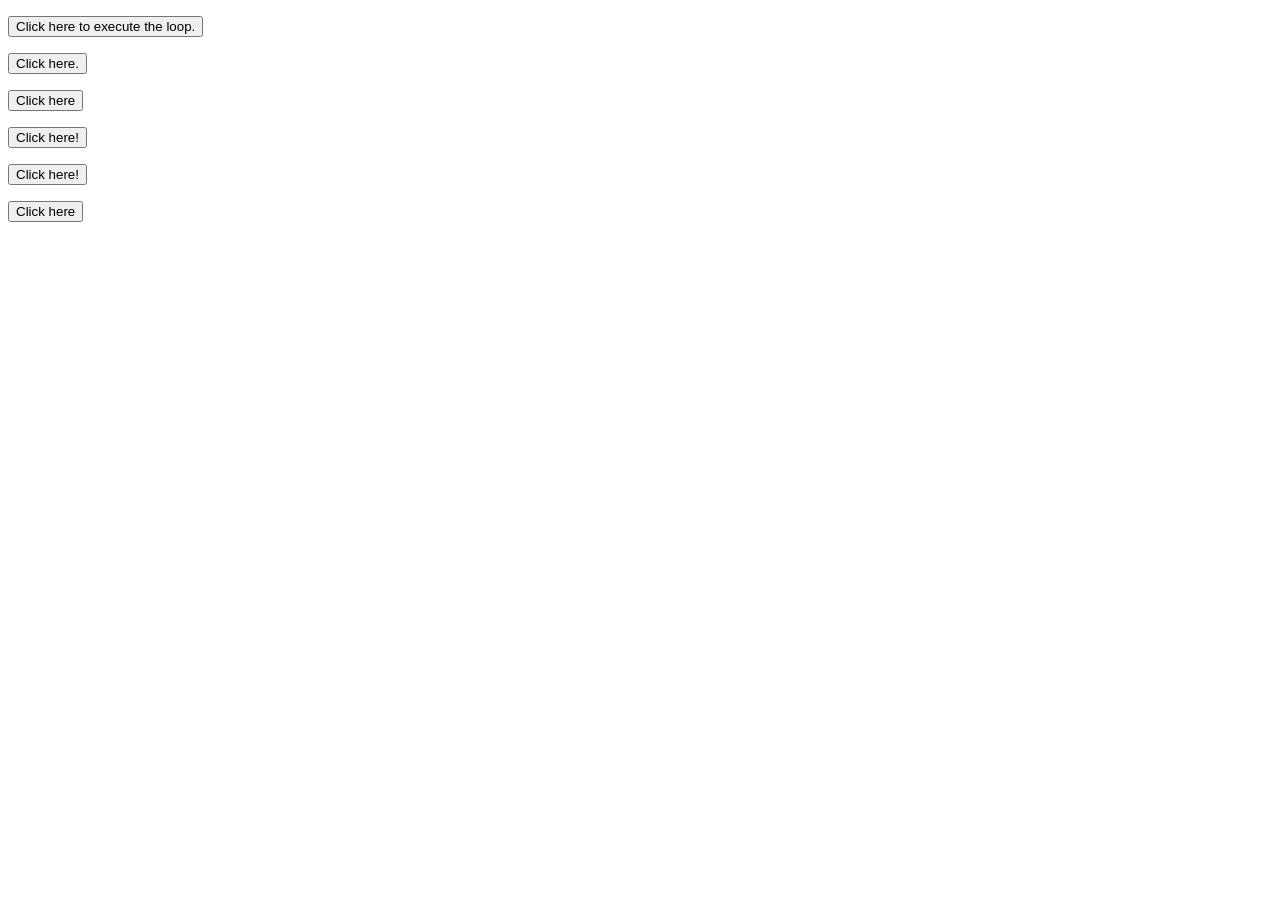
<file: Project10_loops_arrays/index.html>
<!DOCTYPE html>
<html lang="en">
<head>
    <meta charset="UTF-8">
    <meta name="viewport" content="width=device-width, initial-scale=1.0">
    <title>Project 10</title>
</head>
<body>
    <p id="Loop"></p>
    <button onclick="Call_Loop()">Click here to execute the loop.</button>

<p id="List_of_Instruments"></p>
<button onclick="for_Loop()">Click here.</button>

<p id="Array"></p>
<button onClick="array_Function()">Click here</button>

<p id="Constant"></p>
<button onclick="constant_function()">Click here!</button>

<p id="Let"></p>
<button onclick="letFunction()">Click here!</button>

<p id="StudentInfo"></p>
<button onclick="showStudent()">Click here</button>

    <script src="JS/main.js"></script>
</body>
</html>
</file>
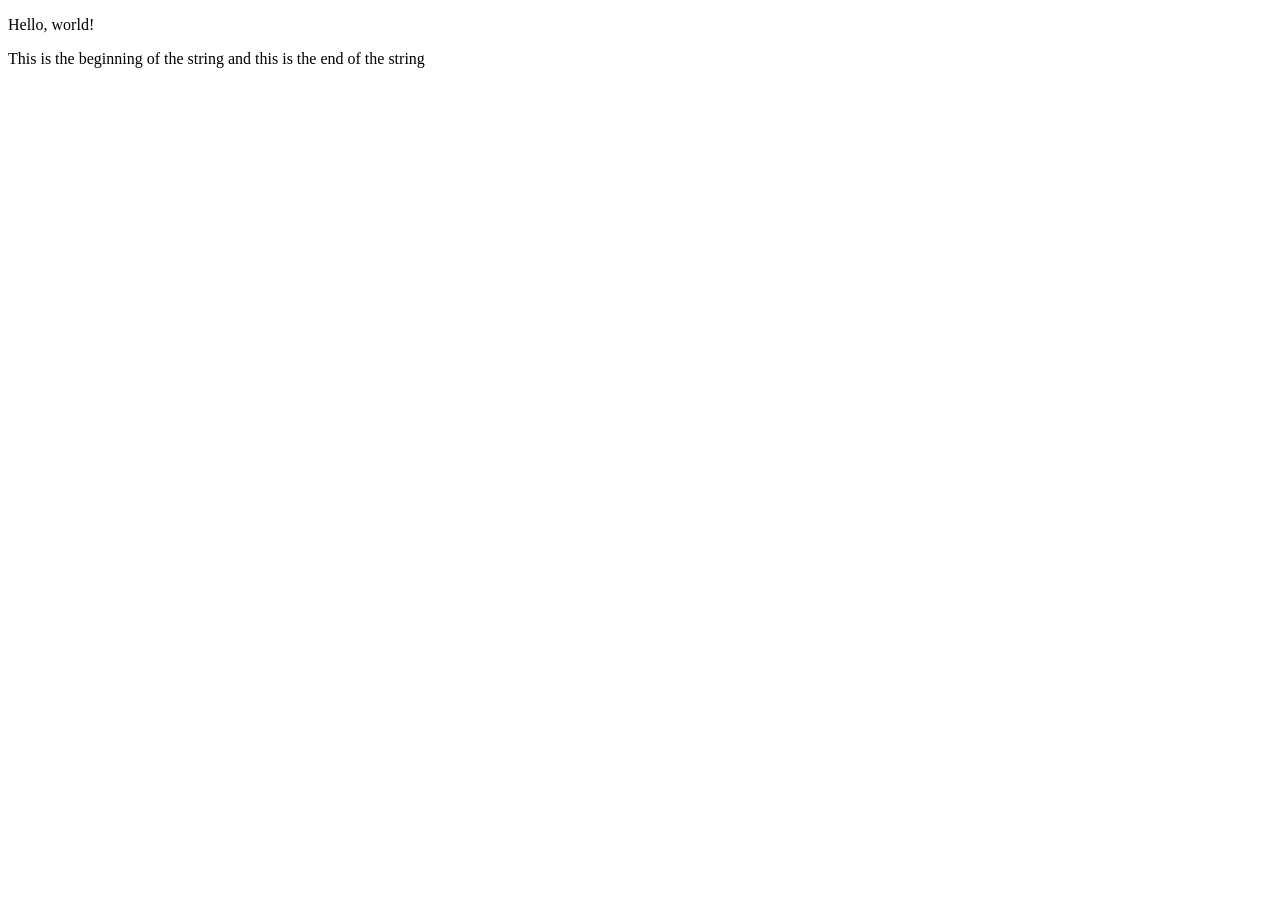
<file: Project1_expressions_alert/index.html>
<!DOCTYPE html>
<html lang="en">
<head>
    <meta charset="UTF-8">
    <meta name="viewport" content="width=device-width, initial-scale=1.0">
    <title>Alert Project</title>
    
</head>
<body>
    <p>Hello, world!</p>
    
<script src="JS/main.js"></script>
</body>
</html>
</file>
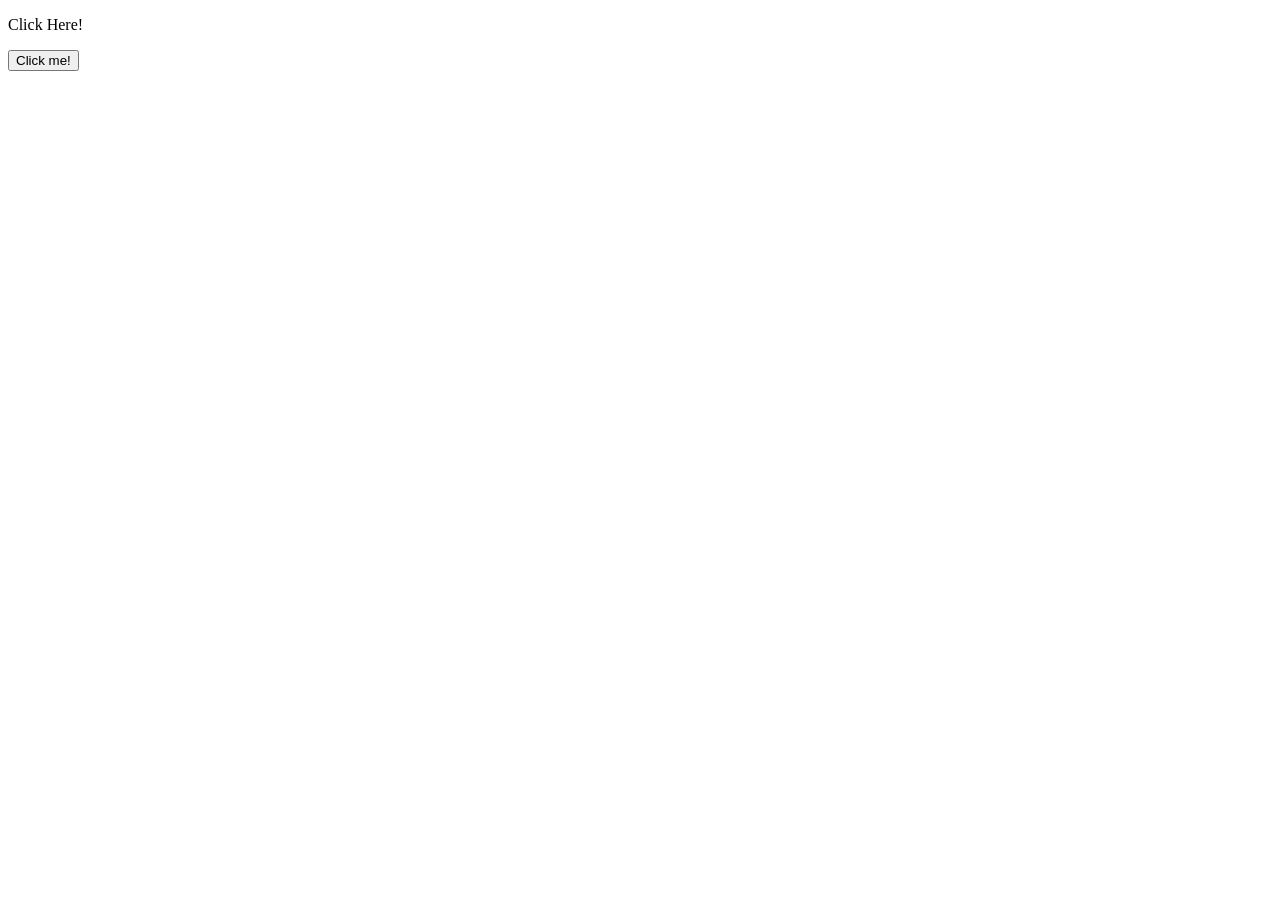
<file: Project2_functions/index.html>
<!DOCTYPE html>
<html lang="en">
<head>
    <meta charset="UTF-8">
    <meta name="viewport" content="width=device-width, initial-scale=1.0">
    <title>Funtion Project</title>

</head>
<body>
    <p id="Concatenate" onclick="myFunction()">Click Here!</p>
    
    <button onclick="My_First_Function()" id="Button_text">Click me!</button>

<script src="JS/main.js"></script>
</body>
</html>
</file>
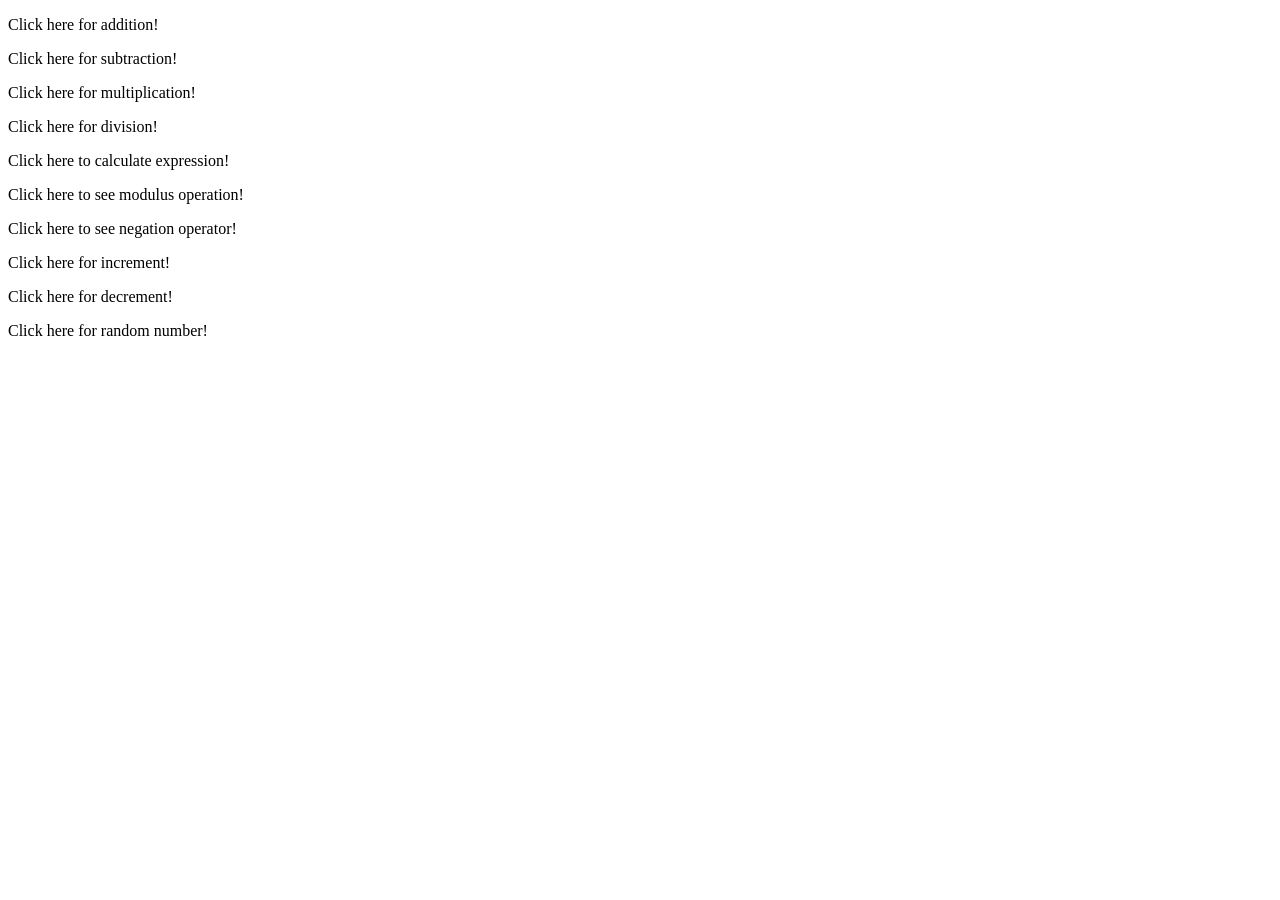
<file: Project3_math_operators/index.html>
<!DOCTYPE html>
<html lang="en">
<head>
    <meta charset="UTF-8">
    <meta name="viewport" content="width=device-width, initial-scale=1.0">
    <title>Math Operators Project</title>
    
</head>
<body>
    <p id="Add" onclick="addNumbers()">Click here for addition!</p>
    <p id="Subtract" onclick="subtractNumbers()">Click here for subtraction!</p>
    <p id="Multiply" onclick="multiplyNumbers()">Click here for multiplication!</p>
    <p id="Divide" onclick="divideNumbers()">Click here for division!</p>
    <p id="Expression" onclick="complexMath()">Click here to calculate expression!</p>
    <p id="Modulus" onclick="modulusOperation()">Click here to see modulus operation!</p>
    <p id="Negation" onclick="negationOperation()">Click here to see negation operator!</p>
    <p id="Increment" onclick="incrementFunction()">Click here for increment!</p>
    <p id="Decrement" onclick="decrementFunction()">Click here for decrement!</p>
    <p id="Random" onclick="randomFunction()">Click here for random number!</p>

    <script src="JS/main.js"></script>

</body>
</html>
</body>
</html>
    <script src="JS/main.js"></script>
</body>
</html>
</file>
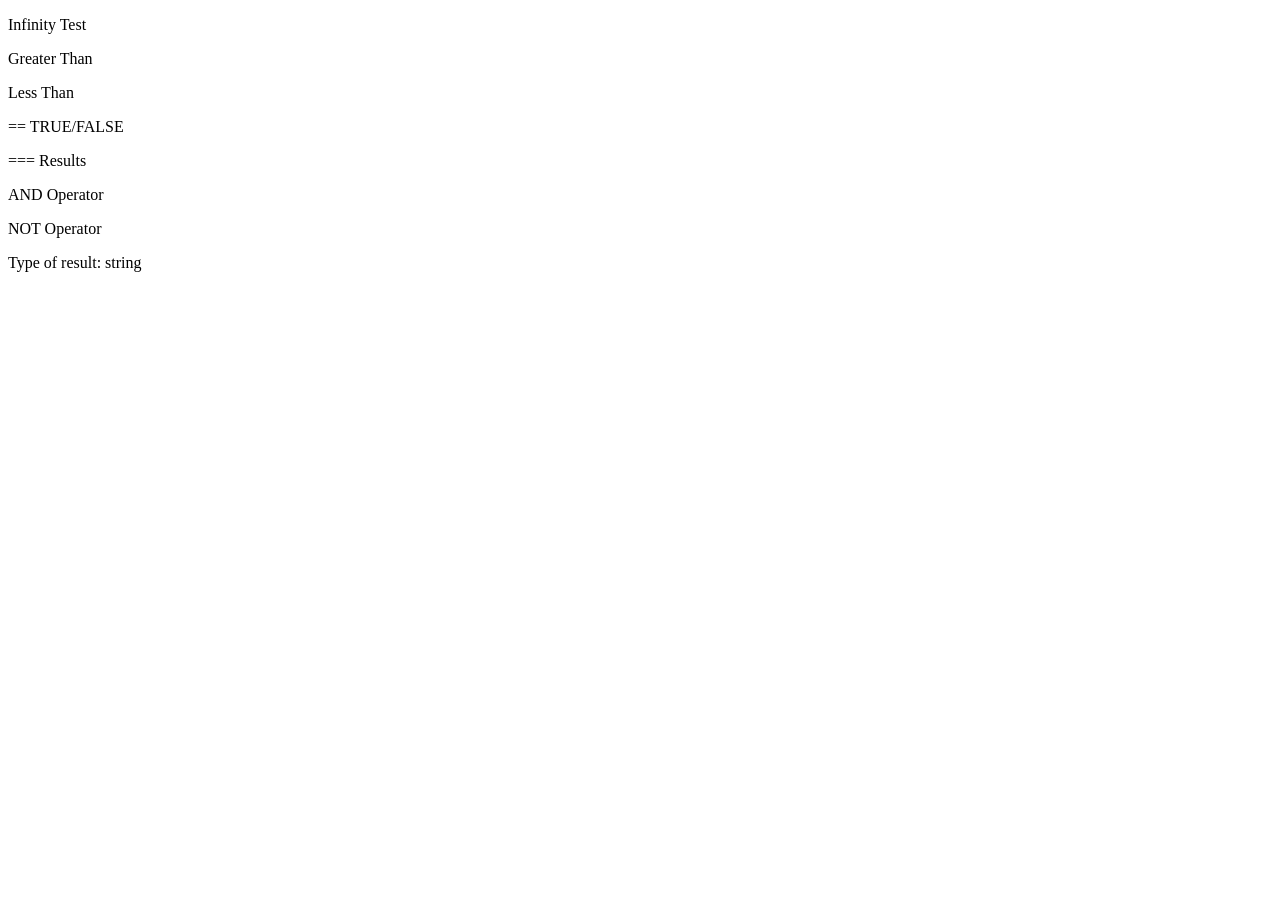
<file: Project5_comparisons_type_coercion/index.html>
<!DOCTYPE html>
<html lang="en">
<head>
    <meta charset="UTF-8">
    <title>Project 5</title>
</head>
<body>

<p onclick="showInfinity()">Infinity Test</p>

<p id="Greater" onclick="booleanLogic()">Greater Than</p>
<p id="Lesser" onclick="booleanLogic()">Less Than</p>

<p id="EqualTrue" onclick="equalityCheck()">== TRUE/FALSE</p>

<p id="StrictResults" onclick="strictEqualityCheck()">=== Results</p>

<p id="AndResults" onclick="andOperatorDemo()">AND Operator</p>

<p id="NotResults" onclick="notOperatorDemo()">NOT Operator</p>

<script src="JS/main.js"></script>
</body>
</html>
</file>
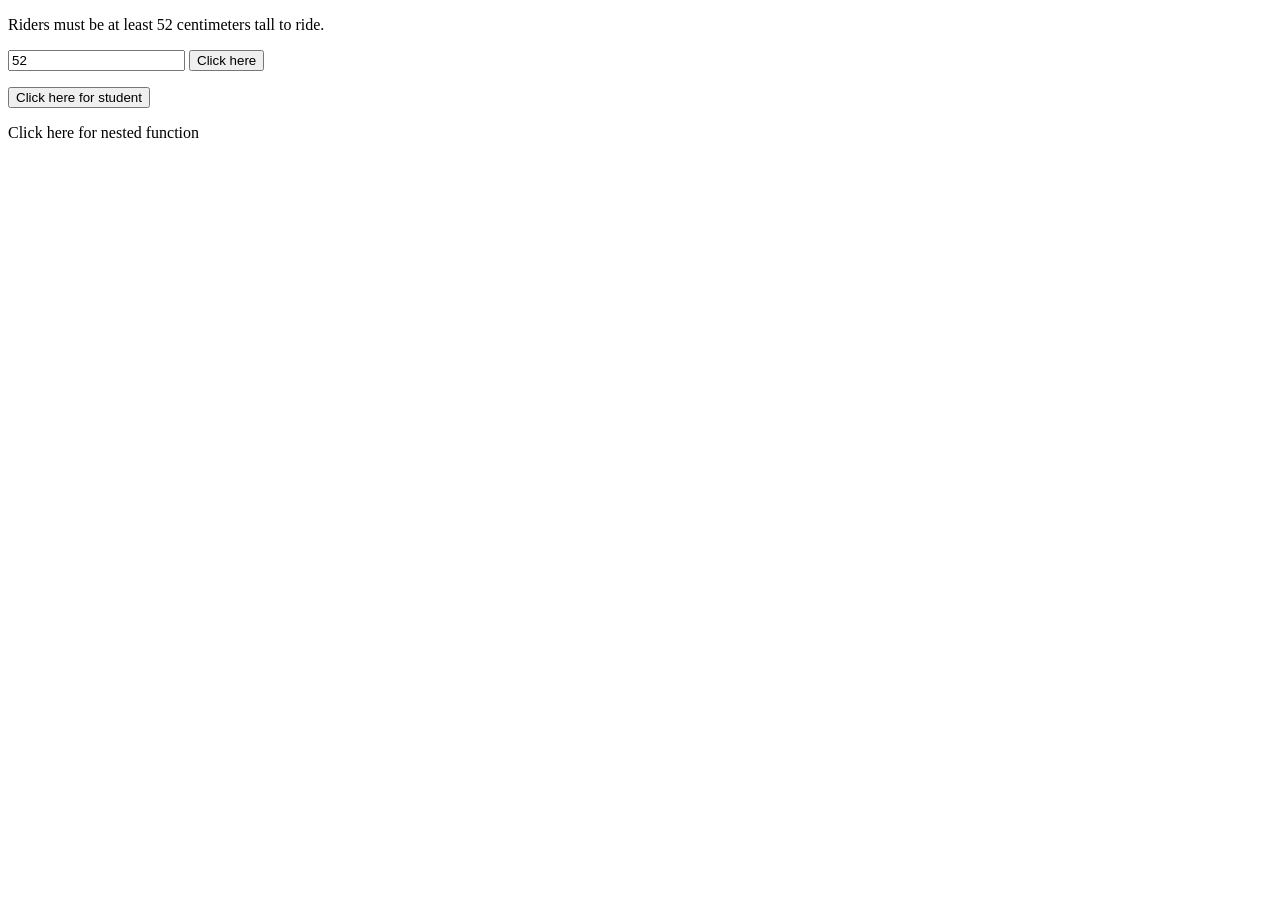
<file: Project6_ternary__operators_constructors/index.html>
<!DOCTYPE html>
<html lang="en">
<head>
    <meta charset="UTF-8">
    <meta name="viewport" content="width=device-width, initial-scale=1.0">
    <title>Project 6</title>
</head>
<body>
<p>Riders must be at least 52 centimeters tall to ride.</p>
<input id="Height" value="52" />
<button onclick="Ride_Function()">Click here</button>
<p id="Ride"></p>

<button onclick="StudentFunction()">Click here for student</button>
<p id="New_and_This"></p>

<p id="Nested_Function" onclick="outerFunction()">
Click here for nested function
</p>

    <script src="JS/main.js"></script>
</body>
</html>
</file>
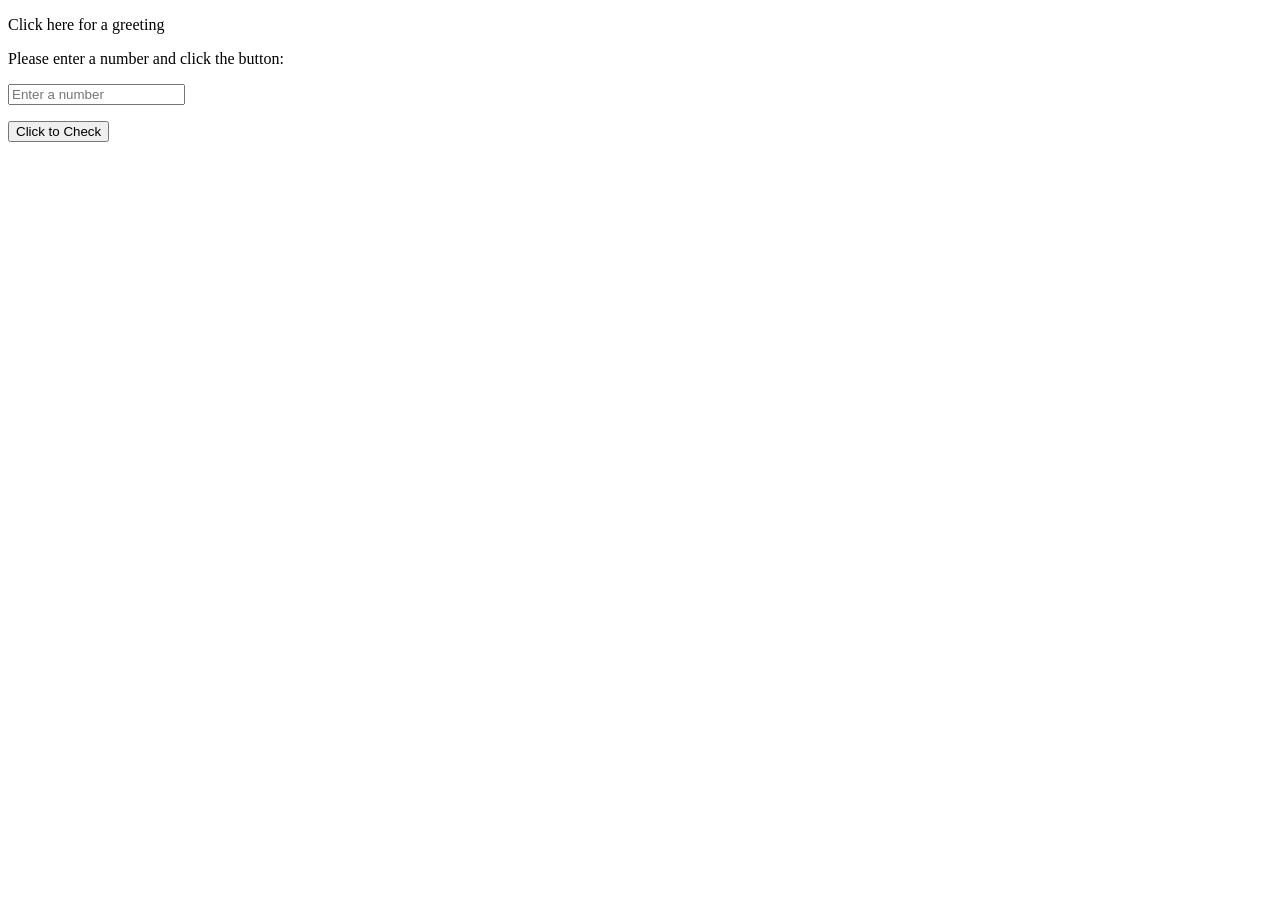
<file: Project7_scope_time_function/index.html>
<!DOCTYPE html>
<html lang="en">
<head>
    <meta charset="UTF-8">
    <title>Project 7</title>
</head>

<body>

<p id="Greeting" onclick="timeFunction()">
    Click here for a greeting
</p>

<!-- Separate output for checkNumber -->
<p id="CheckNumberResult"></p>

<!-- Input section -->
<p>Please enter a number and click the button:</p>

<input id="UserInput" placeholder="Enter a number">

<!-- Separate output for input check -->
<p id="InputResult"></p>

<button onclick="checkValue()">Click to Check</button>

<script src="JS/main.js"></script>

</body>
</html>
</file>
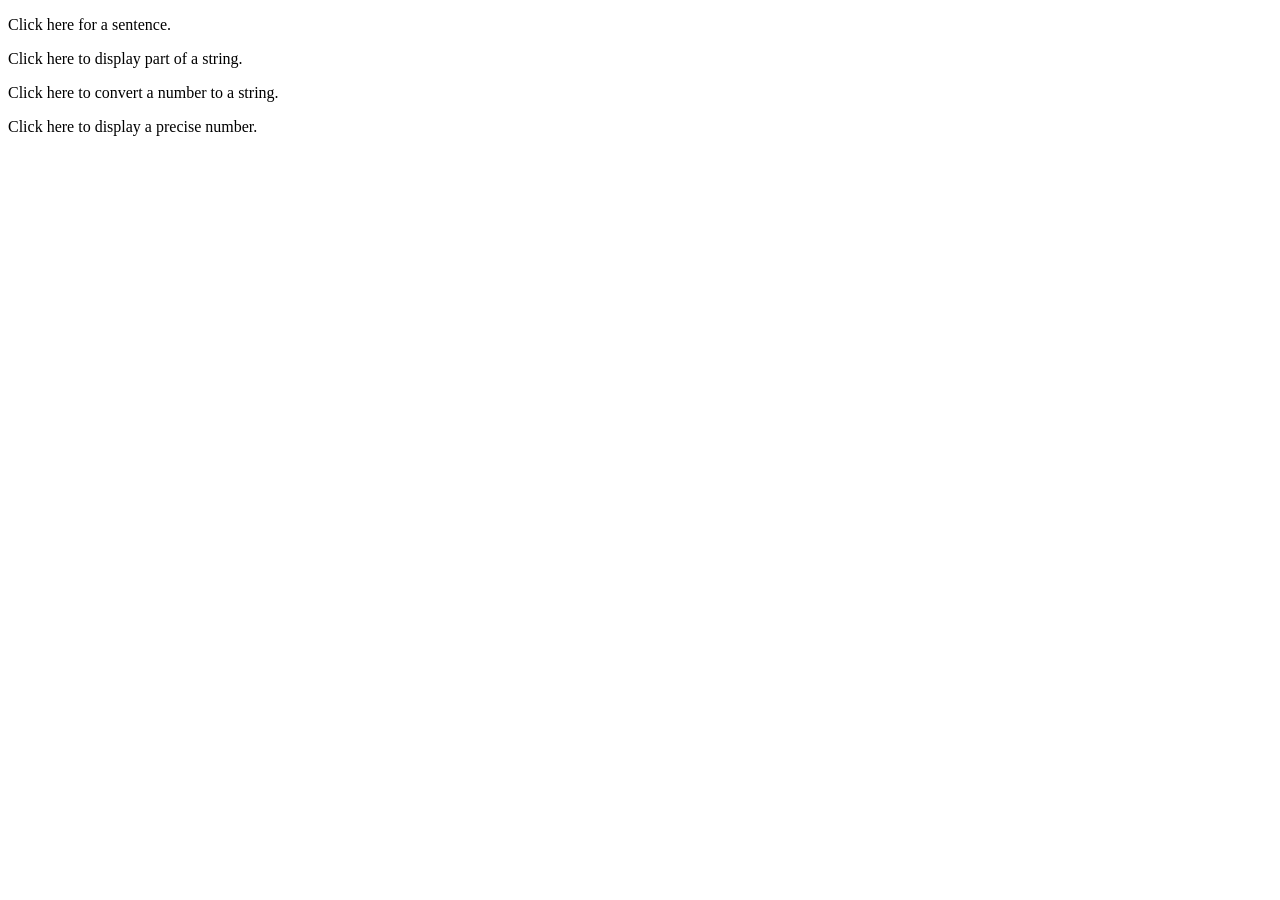
<file: Project8_string_methods/index.html>
<!DOCTYPE html>
<html lang="en">
<head>
    <meta charset="UTF-8">
    <meta name="viewport" content="width=device-width, initial-scale=1.0">
    <title>Project 8</title>
</head>
<body>
 <p id="Concatenate" onclick="fullSentence()">
        Click here for a sentence.
    </p>
<p id="Slice" onclick="sliceMethod()">
    Click here to display part of a string.
</p>
<p id="Numbers" onclick="stringMethod()">
    Click here to convert a number to a string.
</p>
<p id="Precision" onclick="precisionMethod()">
    Click here to display a precise number.
</p>

    <script src="JS/main.js"></script>
</body>
</html>
</file>
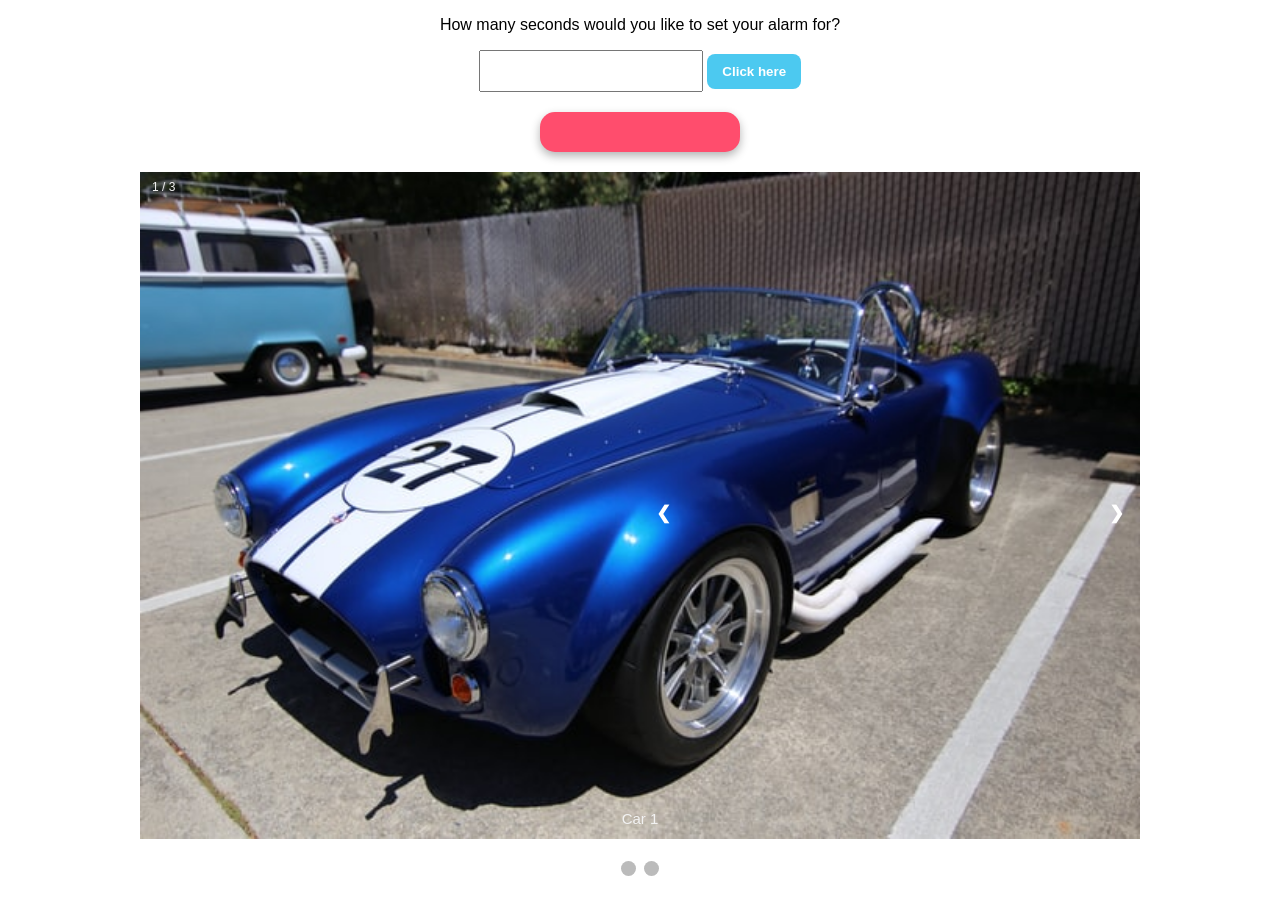
<file: Project9_countdown_slideshow/index.html>
<!DOCTYPE html>
<html lang="en">
<head>
    <meta charset="UTF-8">
    <meta name="viewport" content="width=device-width, initial-scale=1.0">
    <title>Project 9 - countdown</title>
    <link rel="stylesheet" type="text/css" href="CSS/main.css">
</head>
<body>

    <div class="timer-container">
    <p>How many seconds would you like to set your alarm for?</p>
    <input id="seconds" value="" />
    <button onclick="countdown()">Click here</button>
    <p id="timer"></p>
</div>
    <div class="slideshow-container">

        <div class="mySlides fade">
            <div class="numbertext">1 / 3</div>
            <img src="Images/car1.jpg" alt="car1" style="width: 100%;">
            <div class="text">Car 1</div>
        </div> 
        <div class="mySlides fade">
            <div class="numbertext">2 / 3</div>
            <img src="Images/car2.jpg" alt="car1" style="width: 100%;">
            <div class="text">Car 2</div>
        </div>
        <div class="mySlides fade">
            <div class="numbertext">3 / 3</div>
            <img src="Images/car3.jpg" alt="car1" style="width: 100%;">
            <div class="text">Car 3</div>
        </div>

<a class="prev" onclick="plusSlides(-1)">&#10094</a>
<a class="next" onclick="plusSlides(1)">&#10095</a>

    </div>
    <br>

    <div style="text-align: center;">
<span class="dot" onclick="currentSlide(1)"></span>
<span class="dot" onclick="currentSlide(2)"></span>
<span class="dot" onclick="currentSlide(3)"></span>

    </div>


    <script src="JS/main.js"></script>
</body>
</html>
</file>
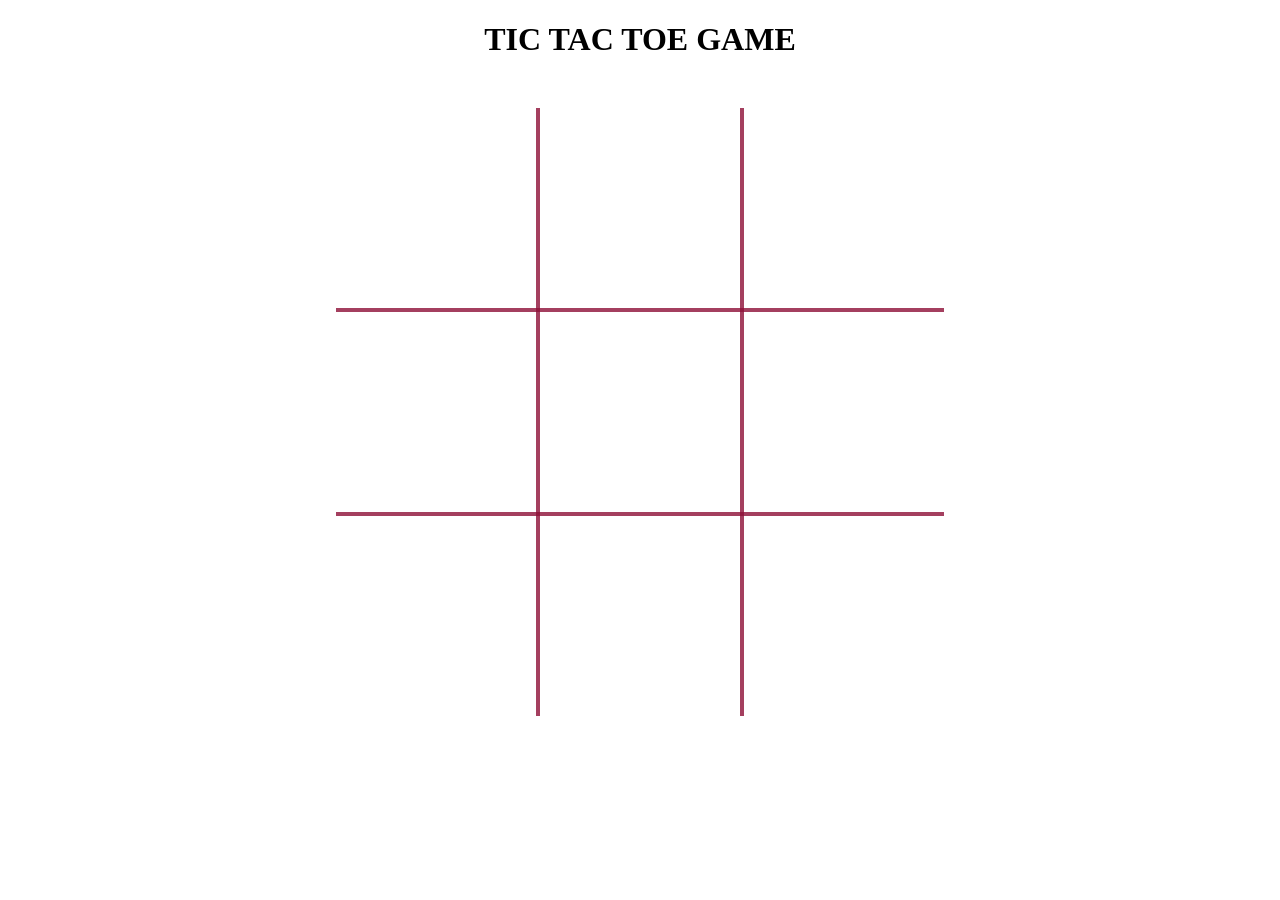
<file: TicTacToe/TicTacToe.html>
<!DOCTYPE html>
<html lang="en">
<head>
    <meta charset="UTF-8">
    <meta name="viewport" content="width=device-width, initial-scale=1.0">
    <title>Play Tic Tac Toe!</title>
    <link rel="stylesheet" href="css/game.css">
</head> 
<body id="body">
<header>
    <h1>TIC TAC TOE GAME</h1>
</header>
    <div class="center-container">
        <canvas id="win-lines" width="608" height="608"></canvas>
        <table>
            <tr>
                <td id="0" onclick="placeXOrO('0')"></td>
                <td id="1" onclick="placeXOrO('1')"></td>
                <td id="2" onclick="placeXOrO('2')"></td>          
            </tr>
            <tr>
               <td id="3" onclick="placeXOrO('3')"></td>
                <td id="4" onclick="placeXOrO('4')"></td>
                <td id="5" onclick="placeXOrO('5')"></td>       
            </tr>
            <tr>
                <td id="6" onclick="placeXOrO('6')"></td>
                <td id="7" onclick="placeXOrO('7')"></td>
                <td id="8" onclick="placeXOrO('8')"></td>       
            </tr>
        </table>
    </div>

    <script src="js/tictactoe.js"></script>
</body>
</html>
</file>
<file: Project9_countdown_slideshow/CSS/main.css>
#timer {
    font-size: 60px;
    font-weight: bold;
    color: #ffffff;
    background: #ff4d6d;
    width: 200px;
    margin: 20px auto;
    padding: 20px;
    border-radius: 15px;
    display: flex;
    justify-content: center;
    align-items: center; /* centers text vertically */
    box-shadow: 0 4px 10px rgba(0,0,0,0.3);
}

/* INPUT CENTER */
input {
    padding: 10px;
    font-size: 16px;
}

/* BUTTON STYLE */
button {
    padding: 10px 15px;
    background: #4cc9f0;
    border: none;
    color: white;
    font-weight: bold;
    border-radius: 8px;
    cursor: pointer;
}

body {
    text-align: center;
    font-family: Arial;
}

.time-container {
    max-width: 500px;
    margin: 50px auto;
    padding: 20px;
}

button:hover {
    background: #4895ef;
}

* {box-sizing:border-box}

/* Slideshow container */
.slideshow-container {
  max-width: 1000px;
  position: relative;
  margin: auto;
}

/* Hide the images by default */
.mySlides {
  display: none;
}

/* Next & previous buttons */
.prev, .next {
  cursor: pointer;
  position: absolute;
  top: 50%;
  width: auto;
  margin-top: -22px;
  padding: 16px;
  color: white;
  font-weight: bold;
  font-size: 18px;
  transition: 0.6s ease;
  border-radius: 0 3px 3px 0;
  user-select: none;
}

/* Position the "next button" to the right */
.next {
  right: 0;
  border-radius: 3px 0 0 3px;
}

/* On hover, add a black background color with a little bit see-through */
.prev:hover, .next:hover {
  background-color: rgba(0,0,0,0.8);
}

/* Caption text */
.text {
  color: #f2f2f2;
  font-size: 15px;
  padding: 8px 12px;
  position: absolute;
  bottom: 8px;
  width: 100%;
  text-align: center;
}

/* Number text (1/3 etc) */
.numbertext {
  color: #f2f2f2;
  font-size: 12px;
  padding: 8px 12px;
  position: absolute;
  top: 0;
}

/* The dots/bullets/indicators */
.dot {
  cursor: pointer;
  height: 15px;
  width: 15px;
  margin: 0 2px;
  background-color: #bbb;
  border-radius: 50%;
  display: inline-block;
  transition: background-color 0.6s ease;
}

.active, .dot:hover {
  background-color: #717171;
}

/* Fading animation */
.fade {
  animation-name: fade;
  animation-duration: 1.5s;
}

@keyframes fade {
  from {opacity: .4}
  to {opacity: 1}
}
</file>
<file: TicTacToe/css/game.css>
.center-container {
    width: 608px;
    margin: 0 auto;
    margin-top: 50px;
}

table {
    border-collapse: collapse;
    border-style: hidden;
}

td {
    cursor: pointer;
    border: 4px solid rgba(142, 16, 56, 0.8);
    padding: 0px;
    width: 200px;
    height: 200px;
    filter: contrast(3);
}

canvas {
    position: absolute;
    z-index: 10;
    pointer-events: none;
}

h1 {
    text-align: center;
}
</file>
